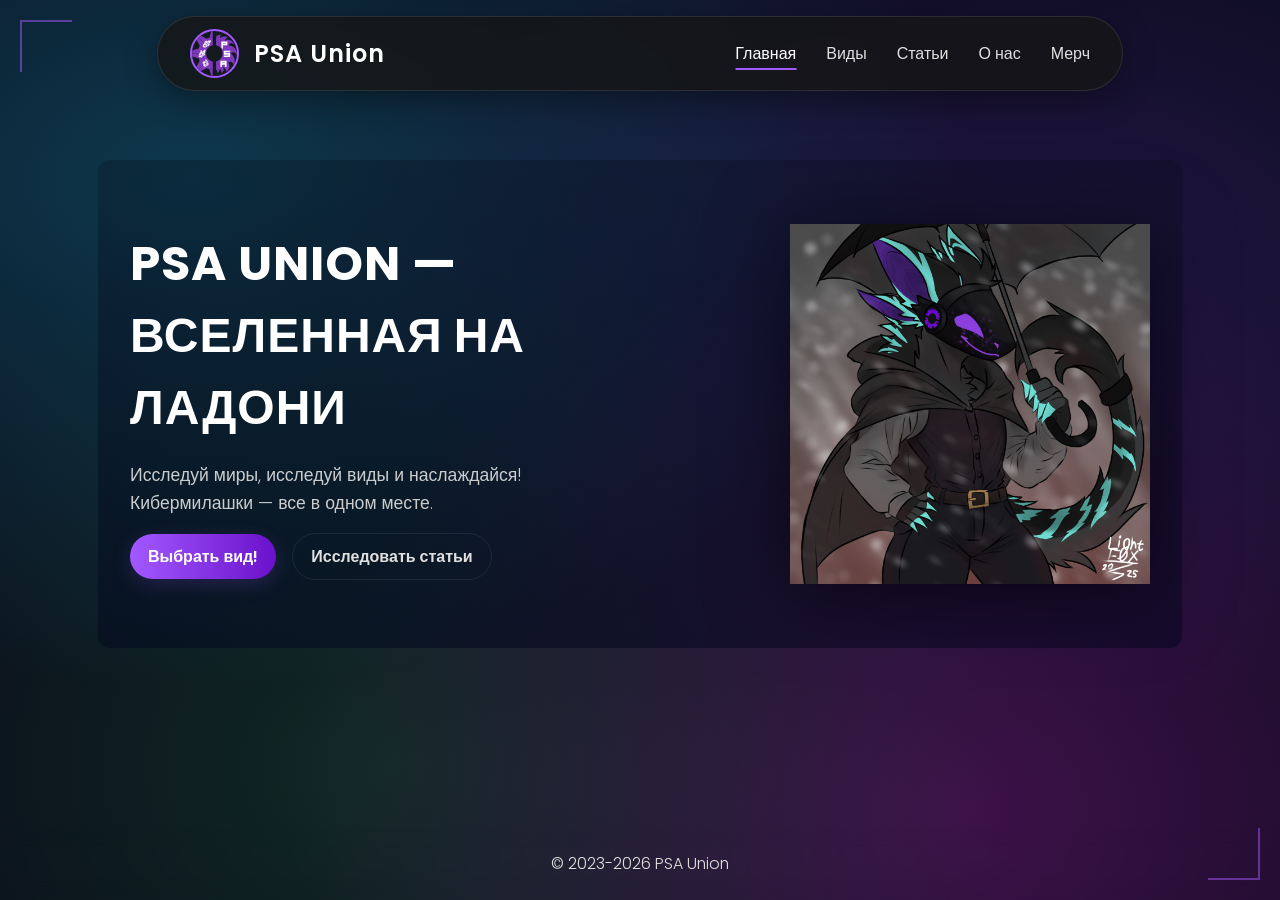
<file: index.html>
<!DOCTYPE html>
<html lang="ru">
<head>
    <meta charset="UTF-8">
    <meta name="viewport" content="width=device-width, initial-scale=1.0">
    <title>PSA Union — Главная</title>
    <link rel="preconnect" href="https://fonts.googleapis.com">
    <link rel="preconnect" href="https://fonts.gstatic.com" crossorigin>
    <link href="https://fonts.googleapis.com/css2?family=Poppins:wght@300;400;600;700&display=swap" rel="stylesheet">
    <link rel="stylesheet" href="style.css">
</head>
<body>
    <header id="header-container"></header>

    <main>
        <section id="home" class="active">
            <div class="hero">
                <div class="hero-inner container">
                    <div class="hero-content">
                        <h1>PSA Union — Вселенная на ладони</h1>
                        <p class="lead">Исследуй миры, исследуй виды и наслаждайся!<br>Кибермилашки — все в одном месте.</p>
                        <div class="hero-ctas">
                            <a class="btn primary" href="types.html">Выбрать вид!</a>
                            <a class="btn ghost" href="articles.html">Исследовать статьи</a>
                        </div>
                    </div>
                    <div class="hero-visual">
                        <div class="hero-caption" aria-hidden="true">
                            <div class="caption-title">PSA Union</div>
                        </div>
                        <img src="images/home/nio.jpg" alt="Космический визуал" />
                        <div class="hero-caption" aria-hidden="true">
                            <div class="caption-sub">Вселенная на ладони</div>
                        </div>
                    </div>
                </div>
            </div>
        </section>
    </main>

    <footer id="footer-container"></footer>

    <script src="scripts/burger.js"></script>
    <script src="scripts/componentLoader.js"></script>
</body>
</html>
</file>
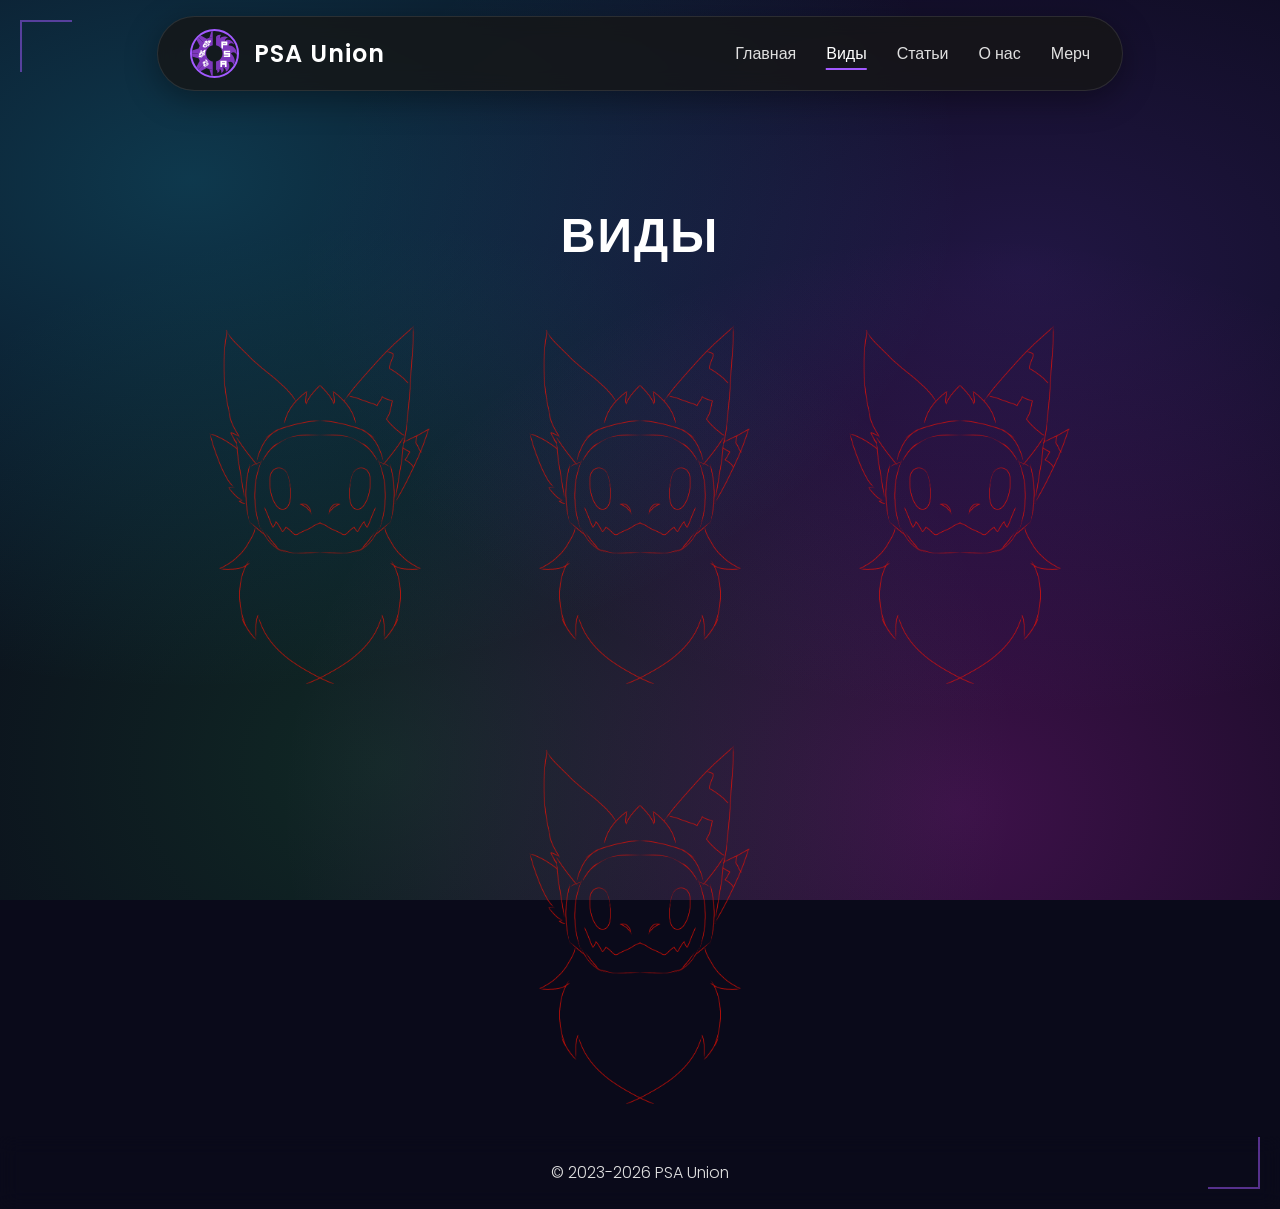
<file: types.html>
<!DOCTYPE html>
<html lang="ru">
<head>
    <meta charset="UTF-8">
    <meta name="viewport" content="width=device-width, initial-scale=1.0">
    <title>PSA Union — Виды</title>
    <link rel="preconnect" href="https://fonts.googleapis.com">
    <link rel="preconnect" href="https://fonts.gstatic.com" crossorigin>
    <link href="https://fonts.googleapis.com/css2?family=Poppins:wght@300;400;600;700&display=swap" rel="stylesheet">
    <link rel="stylesheet" href="style.css">
</head>
<body>
    <header id="header-container"></header>

    <main>
        <section id="types" class="active">
            <div class="container">
                <h2>Виды</h2>
                <div class="species">
                    <div class="species-card">
                        <div class="triangle-selector"></div>
                        <a href="species-1.html"><img src="images/types/2.png" alt="Персонаж 2"></a>
                        <div class="triangle-selector triangle-bottom"></div>
                    </div>
                    <div class="species-card">
                        <div class="triangle-selector"></div>
                        <a href="species-2.html"><img src="images/types/2.png" alt="Персонаж 2"></a>
                        <div class="triangle-selector triangle-bottom"></div>
                    </div>
                    <div class="species-card">
                        <div class="triangle-selector"></div>
                        <a href="species-3.html"><img src="images/types/2.png" alt="Персонаж 2"></a>
                        <div class="triangle-selector triangle-bottom"></div>
                    </div>
                    <div class="species-card">
                        <div class="triangle-selector"></div>
                        <a href="species-4.html"><img src="images/types/2.png" alt="Персонаж 2"></a>
                        <div class="triangle-selector triangle-bottom"></div>
                    </div>
                </div>
                <!-- Здесь можно добавить подробности о каждом виде, если это отдельные страницы -->
                <div id="species-1" class="species-detail" style="display:none;">
                    <h3>Детали вида 1</h3>
                    <p>Подробное описание вида 1...</p>
                    <a href="types.html" class="back-link">← Назад к видам</a>
                </div>
            </div>
        </section>
    </main>

    <footer id="footer-container"></footer>

    <script src="scripts/burger.js"></script>
    <script src="scripts/componentLoader.js"></script>
</body>
</html>
</file>
<file: style.css>
:root {
    --primary-color: #a259ff;
    --secondary-color: #6a11cb;
    --dark-bg: #121212;
    --light-text: #e0e0e0;
    --header-bg: rgba(22, 22, 22, 0.8);
    --card-bg: rgba(30, 30, 30, 0.9);
    --font-family: 'Poppins', sans-serif;
}

html {
    scroll-behavior: smooth;
}

body {
    font-family: var(--font-family);
    margin: 0;
    padding: 0;
    background-color: #0a0a1a; 
    background-image:
        radial-gradient(at 15% 20%, hsla(190, 80%, 50%, 0.25) 0px, transparent 50%),
        radial-gradient(at 80% 30%, hsla(260, 80%, 60%, 0.2) 0px, transparent 50%),
        radial-gradient(at 30% 85%, hsla(140, 60%, 40%, 0.2) 0px, transparent 50%),
        radial-gradient(at 75% 90%, hsla(300, 70%, 50%, 0.25) 0px, transparent 50%);
    background-attachment: fixed;
    color: var(--light-text);
    overflow-y: auto;
    display: flex;
    flex-direction: column;
    min-height: 100vh;
}

body::before {
    content: '';
    position: absolute;
    width: 50px;
    height: 50px;
    border-color: rgba(162, 89, 255, 0.5);
    border-style: solid;
    pointer-events: none;
    z-index: 1001;
    transition: all 0.3s ease-in-out;
    top: 20px;
    left: 20px;
    border-width: 2px 0 0 2px;
}

header {
    background-color: var(--header-bg);
    backdrop-filter: blur(10px);
    color: white;
    padding: 0.75rem 2rem;
    position: fixed;
    width: 95%;
    max-width: 900px;
    top: 1rem;
    left: 50%;
    transform: translateX(-50%);
    z-index: 1000;
    display: flex;
    justify-content: space-between;
    align-items: center;
    border: 1px solid rgba(255, 255, 255, 0.1);
    border-radius: 50px;
    box-shadow: 0 8px 32px 0 rgba(0, 0, 0, 0.37);
}

.logo {
    display: flex;
    align-items: center;
}

.logo img {
    height: 45px;
    margin-right: 15px;
    border-radius: 50%;
    padding: 0;
    border: 2px solid var(--primary-color);
}

.logo-name {
    font-size: 1.5em;
    font-weight: 600;
    letter-spacing: 1px;
}

/* Mobile nav toggle (hidden on wider screens) */
.nav-toggle {
    display: none;
    background: transparent;
    border: none;
    color: var(--light-text);
    font-size: 1.6em;
    padding: 6px 10px;
    cursor: pointer;
}

nav ul {
    list-style: none;
    margin: 0;
    padding: 0;
    display: flex;
}

nav ul li {
    margin-left: 30px;
}

nav ul li a {
    color: var(--light-text);
    text-decoration: none;
    font-size: 1em;
    font-weight: 400;
    padding-bottom: 5px;
    position: relative;
    transition: color 0.3s;
}

nav ul li a::after {
    content: '';
    position: absolute;
    width: 0;
    height: 2px;
    bottom: 0;
    left: 50%;
    transform: translateX(-50%);
    background-color: var(--primary-color);
    transition: width 0.3s ease-in-out;
}

nav ul li a:hover,
nav ul li a.active {
    color: white;
}

nav ul li a:hover::after,
nav ul li a.active::after {
    width: 100%;
}

main {
    flex-grow: 1;
}

section {
    padding: 2rem 4rem;
    padding-top: 10rem;
    display: flex; /* Секции будут всегда отображаться */
    justify-content: center;
    align-items: center;
    text-align: center;
    flex-direction: column;
    box-sizing: border-box;
}

/* Hero banner */
.hero {
    border-radius: 12px;
    padding: 4rem 2rem 4rem;
    background: linear-gradient(180deg, rgba(5,8,20,0.25) 0%, rgba(2,6,30,0.5) 100%);
}
.hero-inner {
    display: flex;
    gap: 40px;
    align-items: center;
    justify-content: space-between;
}
.hero-content {
    max-width: 620px;
    text-align: left;
}
.hero h1 {
    font-size: 3em;
    margin: 0 0 0.5rem 0;
    letter-spacing: 1px;
}
.lead {
    color: rgba(224,224,224,0.9);
    font-weight: 300;
    margin-bottom: 1rem;
}
.hero-visual img {
    width: 360px;
    max-width: 40vw;
    display: block;
    filter: drop-shadow(0 10px 40px rgba(0,0,0,0.6));
}

/* Caption used on small screens: hidden by default */
.hero-caption {
    display: none;
}
.hero-caption .caption-title {
    font-size: 10rem;
    font-weight: 700;
    color: white;
}
.hero-caption .caption-sub {
    font-size: 3rem;
    color: rgba(224,224,224,0.9);
}

/* Buttons */
.btn {
    display: inline-block;
    padding: 10px 18px;
    border-radius: 999px;
    text-decoration: none;
    font-weight: 600;
    margin-right: 12px;
    transition: transform 0.15s ease, box-shadow 0.15s ease;
}
.btn.primary {
    background: linear-gradient(90deg, var(--primary-color), var(--secondary-color));
    color: white;
    box-shadow: 0 6px 20px rgba(162,89,255,0.18);
}
.btn.ghost {
    background: transparent;
    color: var(--light-text);
    border: 1px solid rgba(255,255,255,0.08);
}
.btn:active { transform: translateY(1px); }

/* Back link button for subpages */
.back-link {
    display: inline-flex;
    align-items: center;
    gap: 8px;
    padding: 10px 18px;
    border-radius: 999px;
    text-decoration: none;
    font-weight: 600;
    background: linear-gradient(135deg, rgba(162,89,255,0.2), rgba(107,17,203,0.15));
    color: var(--primary-color);
    border: 1px solid rgba(162,89,255,0.4);
    transition: all 0.25s ease;
    box-shadow: 0 4px 15px rgba(162,89,255,0.1);
}

.back-link:hover {
    background: linear-gradient(135deg, rgba(162,89,255,0.35), rgba(107,17,203,0.25));
    border-color: rgba(162,89,255,0.7);
    transform: translateY(-2px);
    box-shadow: 0 8px 25px rgba(162,89,255,0.25);
    color: white;
}

.back-link:active {
    transform: translateY(0px);
}

/* Page header for subpages */
.page-header {
    display: flex;
    flex-direction: column;
    align-items: flex-start;
    gap: 12px;
    margin-bottom: 2rem;
}

.page-header h1 {
    margin: 0;
    font-size: 2.8em;
}

.page-content {
    margin-top: 1.5rem;
}

.articles-header {
    display: flex;
    align-items: baseline;
    justify-content: space-between;
    gap: 20px;
    margin-bottom: 18px;
}
.articles-header h2 { margin: 0; }
.articles-lead { margin: 0; color: rgba(224,224,224,0.8); font-weight: 300; }
.articles-grid {
    display: grid;
    grid-template-columns: repeat(3, 1fr);
    gap: 16px;
}
.article-card {
    position: relative;
    display: block;
    border-radius: 12px;
    overflow: hidden;
    min-height: 160px;
    background: linear-gradient(180deg, rgba(255,255,255,0.02), rgba(0,0,0,0.12));
    transition: transform 0.18s ease, box-shadow 0.18s ease;
    text-decoration: none;
    color: inherit;
}
.article-card img { width: 100%; height: 100%; object-fit: cover; position: absolute; inset: 0; opacity: 0.16; }
.article-meta {
    position: relative;
    z-index: 2;
    padding: 14px;
}
.article-meta .tag {
    display: inline-block;
    background: rgba(0,0,0,0.35);
    color: rgba(255,255,255,0.9);
    padding: 4px 8px;
    border-radius: 999px;
    font-size: 0.75em;
    margin-bottom: 8px;
}
.article-meta h3 { margin: 6px 0 0 0; font-size: 1.02em; color: white; }
.article-card:hover { transform: translateY(-6px); box-shadow: 0 12px 30px rgba(0,0,0,0.5); }

/* External link indicator */
.article-meta .external {
    position: absolute;
    right: 12px;
    top: 12px;
    font-size: 0.98em;
    opacity: 0.9;
}

@media (max-width: 900px) {
    .articles-grid { grid-template-columns: 1fr 1fr; }
}
@media (max-width: 600px) {
    .articles-grid { grid-template-columns: 1fr; }
    .article-meta { padding: 12px; }
}

@media (max-width: 900px) {
    .hero-inner { flex-direction: column-reverse; text-align: center; }
    .hero-visual img { max-width: 60vw; }
    .hero-content { max-width: 100%; }
}

h1, h2 {
    color: white;
    font-weight: 700;
    text-transform: uppercase;
    letter-spacing: 2px;
}

h1 {
    font-size: 3.5em;
    margin-bottom: 1rem;
}

h2 {
    font-size: 3em;
    margin-bottom: 2rem;
}

p {
    font-weight: 300;
    font-size: 1.1em;
    line-height: 1.6;
}

.container {
    max-width: 1100px;
    margin: 0 auto;
}



.species {
    display: flex;
    flex-wrap: wrap;
    gap: 40px;
    justify-content: center;
    align-items: center;
}

.species-card {
    position: relative;
    width: 280px;
    height: 380px;
    cursor: pointer;
    transition: transform 0.3s ease;
}

.species-card:hover {
    transform: scale(1.05);
}

.triangle-selector {
    position: absolute;
    left: 50%;
    width: 0;
    height: 0;
    border-left: 20px solid transparent;
    border-right: 20px solid transparent;
    opacity: 0;
    transition: opacity 0.3s ease;
    z-index: 10;
    filter: drop-shadow(0 0 10px rgba(162, 89, 255, 0.6));
}

.triangle-selector:not(.triangle-bottom) {
    top: -25px;
    transform: translateX(-50%) rotate(180deg);
    border-bottom: 30px solid var(--primary-color);
}

.triangle-selector.triangle-bottom {
    bottom: -25px;
    transform: translateX(-50%);
    border-bottom: 30px solid var(--primary-color);
}

.species-card:hover .triangle-selector {
    opacity: 1;
}

.species-card img {
    width: 100%;
    height: 100%;
    object-fit: cover;
    border-radius: 10px;
    opacity: 0.7;
    transition: opacity 0.3s ease;
    display: block;
}

.species-card:hover img {
    opacity: 1;
}

@media (hover: none), (pointer: coarse) {
    .triangle-selector {
        display: none !important;
    }
}

/* Merch Styles */
.merch-content {
    padding: 2rem 0;
}

.merch-content h2 {
    text-align: center;
    font-size: 2.5rem;
    margin-bottom: 1rem;
    background: linear-gradient(135deg, var(--primary-color), var(--secondary-color));
    -webkit-background-clip: text;
    -webkit-text-fill-color: transparent;
    background-clip: text;
}

.merch-intro {
    text-align: center;
    max-width: 600px;
    margin: 0 auto 3rem;
    font-size: 1.1rem;
    opacity: 0.9;
}

.merch-grid {
    display: flex;
    flex-wrap: wrap;
    gap: 40px;
    justify-content: center;
    align-items: flex-start;
    margin-bottom: 3rem;
}

.merch-card {
    position: relative;
    width: 280px;
    cursor: pointer;
    transition: transform 0.3s ease;
}

.merch-card:hover {
    transform: scale(1.05);
}

.merch-image {
    display: block;
    position: relative;
    width: 100%;
    height: 320px;
    cursor: pointer;
    text-decoration: none;
}

.merch-card img {
    width: 100%;
    height: 100%;
    object-fit: cover;
    border-radius: 10px;
    opacity: 0.7;
    transition: opacity 0.3s ease;
    display: block;
}

.merch-card:hover img {
    opacity: 1;
}

.merch-card .triangle-selector {
    position: absolute;
    left: 50%;
    width: 0;
    height: 0;
    border-left: 20px solid transparent;
    border-right: 20px solid transparent;
    opacity: 0;
    transition: opacity 0.3s ease;
    z-index: 10;
    filter: drop-shadow(0 0 10px rgba(162, 89, 255, 0.6));
}

.merch-card .triangle-selector:not(.triangle-bottom) {
    top: -25px;
    transform: translateX(-50%) rotate(180deg);
    border-bottom: 30px solid var(--primary-color);
}

.merch-card .triangle-selector.triangle-bottom {
    bottom: -25px;
    transform: translateX(-50%);
    border-bottom: 30px solid var(--primary-color);
}

.merch-card:hover .triangle-selector {
    opacity: 1;
}

.merch-info {
    padding: 1.5rem 1rem;
    text-align: center;
}

.merch-info h3 {
    font-size: 1.3rem;
    margin: 0 0 0.5rem 0;
    color: var(--light-text);
}

.merch-description {
    font-size: 0.9rem;
    opacity: 0.8;
    margin: 0 0 1rem 0;
    line-height: 1.5;
}

.merch-price {
    font-size: 1.2rem;
    color: var(--primary-color);
    font-weight: 600;
    margin: 0;
}

.merch-cta {
    background-color: var(--card-bg);
    border-radius: 10px;
    padding: 2rem;
    text-align: center;
    margin-top: 2rem;
}

.merch-cta h3 {
    font-size: 1.5rem;
    margin-bottom: 1rem;
    color: var(--light-text);
}

.merch-cta p {
    opacity: 0.9;
    margin-bottom: 1.5rem;
}

.merch-cta .btn {
    margin: 0.5rem;
}

/* Modal Styles */
.modal {
    display: none;
    position: fixed;
    z-index: 1000;
    left: 0;
    top: 0;
    width: 100%;
    height: 100%;
    background-color: rgba(0, 0, 0, 0.7);
    backdrop-filter: blur(3px);
}

.modal-content {
    background-color: var(--card-bg);
    margin: 5% auto;
    padding: 2rem;
    max-width: 600px;
    border-radius: 15px;
    border: 1px solid rgba(162, 89, 255, 0.3);
    max-height: 80vh;
    overflow-y: auto;
}

.modal-content h2 {
    color: var(--primary-color);
    margin-top: 0;
}

.modal-content h3 {
    color: var(--light-text);
    margin-top: 1.5rem;
}

.modal-close {
    position: absolute;
    right: 20px;
    top: 10px;
    font-size: 2rem;
    font-weight: bold;
    cursor: pointer;
    color: var(--light-text);
    transition: color 0.3s ease;
}

.modal-close:hover {
    color: var(--primary-color);
}

.delivery-list,
.price-factors,
.contact-methods {
    list-style: none;
    padding: 0;
}

.delivery-list li,
.price-factors li,
.contact-methods li {
    margin: 1.5rem 0;
    padding: 1rem;
    background-color: rgba(162, 89, 255, 0.1);
    border-radius: 8px;
    border-left: 3px solid var(--primary-color);
    text-align: left;
}

.delivery-list strong {
    color: var(--primary-color);
}

.contact-methods a {
    color: var(--primary-color);
    text-decoration: none;
    transition: color 0.3s ease;
}

.contact-methods a:hover {
    text-decoration: underline;
}

.delivery-note {
    font-style: italic;
    opacity: 0.8;
    margin-top: 1.5rem;
    padding-top: 1rem;
    border-top: 1px solid rgba(162, 89, 255, 0.2);
}

footer {
    position: relative;
    display: flex;
    justify-content: center;
    align-items: center;
    text-align: center;
    padding: 1.5rem 1rem;
    background-color: transparent;
    color: var(--light-text);
    font-size: 0.9em;
    backdrop-filter: blur(10px);
}

footer .container {
    width: 100%;
    text-align: center;
}

footer p {
    margin: 0;
}

footer::after {
    content: '';
    position: absolute;
    width: 50px;
    height: 50px;
    border-color: rgba(162, 89, 255, 0.5);
    border-style: solid;
    pointer-events: none;
    z-index: 1001;
    transition: all 0.3s ease-in-out;
    bottom: 20px;
    right: 20px;
    border-width: 0 2px 2px 0;
}

@media (max-width: 1100px) {
    body::before,
    body::after {
        display: none;
    }
    footer::before,
    footer::after {
        display: none;
    }
    h1 {
        font-size: 3em;
    }
    h2 {
        font-size: 2.5em;
    }
    header {
        padding: 0.6rem 1.5rem;
        max-width: 800px;
    }
    nav ul li {
        margin-left: 20px;
    }
    
    .species-card {
        
        background: linear-gradient(135deg,
            rgba(10, 10, 30, 0.8) 0%,
            rgba(40, 10, 80, 0.8) 100%);
        background-color: rgba(10, 10, 30, 0.8);
    }

    .species-card img {
        border: 3px solid var(--primary-color);
        opacity: 1;
    }
}


@media (max-width: 900px) {
    header {
        flex-direction: row;
        width: 90%;
        border-radius: 25px;
        padding: 1rem;
        gap: 8px;
    }

    .nav-toggle {
        display: none;
    }

    .logo {
        margin-bottom: 0;
    }

    .logo-name {
        font-size: 1.2em;
    }

    nav ul {
        padding-top: 0.5rem;
        border-top: 1px solid rgba(255, 255, 255, 0.1);
        width: 100%;
        justify-content: center;
    }

    nav ul li {
        margin: 0 10px;
    }

    nav ul li a {
        font-size: 0.9em;
    }

    section {
        padding: 150px 1.5rem 2rem;
    }

    h1 {
        font-size: 2.2em;
    }

    h2 {
        font-size: 2em;
    }

    p {
        font-size: 1em;
    }

    /* Merch Tablet Styles */
    .merch-grid {
        gap: 30px;
    }

    .merch-card {
        width: calc(50% - 15px);
        max-width: 300px;
    }

    .merch-image {
        height: 280px;
    }

    .merch-cta {
        padding: 1.8rem;
    }

    /* Modal Tablet Styles */
    .modal-content {
        margin: 10% auto;
        max-width: 500px;
    }

}


.about-content {
    max-width: 900px;
    text-align: left;
}

.about-intro {
    margin: 1.5rem 0 3rem;
    line-height: 1.8;
}

.about-intro p {
    margin-bottom: 1rem;
    font-size: 1em;
    max-width: 100%;
}

.about-cards {
    display: grid;
    grid-template-columns: 1fr 1fr;
    gap: 20px;
    margin-bottom: 3rem;
}

.about-card {
    background: linear-gradient(135deg, rgba(30,10,60,0.4), rgba(10,10,30,0.3));
    border: 1px solid rgba(162,89,255,0.2);
    padding: 20px;
    border-radius: 12px;
    cursor: pointer;
    transition: all 0.25s ease;
    position: relative;
    text-decoration: none;
}

.about-card.clickable:hover {
    background: linear-gradient(135deg, rgba(40,15,80,0.6), rgba(15,15,40,0.5));
    border-color: rgba(162,89,255,0.5);
    transform: translateY(-4px);
    box-shadow: 0 8px 24px rgba(162,89,255,0.15);
}

.card-icon {
    font-size: 2.4em;
    margin-bottom: 8px;
}

.about-card h3 {
    margin: 0 0 6px 0;
    color: white;
    font-size: 1.3em;
}

.about-card p {
    margin: 0;
    color: rgba(224,224,224,0.8);
    font-size: 0.95em;
}

.card-arrow {
    position: absolute;
    right: 16px;
    top: 50%;
    transform: translateY(-50%);
    color: var(--primary-color);
    font-weight: 700;
    opacity: 0;
    transition: opacity 0.2s ease;
}

.about-card:hover .card-arrow {
    opacity: 1;
}


.admin-grid {
    display: grid;
    grid-template-columns: repeat(2, 1fr);
    gap: 16px;
    margin-top: 16px;
}

.admin-card {
    background: rgba(0,0,0,0.25);
    padding: 16px;
    border-radius: 10px;
    border: 1px solid rgba(162,89,255,0.1);
}

.admin-avatar {
    width: 56px;
    height: 56px;
    border-radius: 50%;
    background: linear-gradient(135deg, var(--primary-color), var(--secondary-color));
    display: flex;
    align-items: center;
    justify-content: center;
    color: white;
    font-size: 1.8em;
    font-weight: 700;
    margin-bottom: 10px;
}

.admin-card h4 {
    margin: 0 0 6px 0;
    color: white;
    font-size: 1.05em;
}

.admin-card p {
    margin: 0;
    color: rgba(224,224,224,0.75);
    font-size: 0.9em;
}

@media (max-width: 900px) {
    .about-cards {
        grid-template-columns: 1fr;
    }
    .admin-grid {
        grid-template-columns: 1fr;
    }
}

/* About contacts */
.about-contacts {
    margin-top: 3rem;
    padding-top: 2rem;
    border-top: 1px solid rgba(162,89,255,0.15);
    text-align: center;
    text-decoration: none;
}

.about-contacts h3 {
    margin: 0 0 1.5rem 0;
    color: white;
    font-size: 1.3em;
}

.contacts-links {
    display: flex;
    gap: 16px;
    flex-wrap: wrap;
    justify-content: center;
    align-items: center;
    text-decoration: none;
}

.contact-link {
    display: flex;
    align-items: center;
    gap: 10px;
    background: linear-gradient(135deg, rgba(40,15,80,0.3), rgba(15,15,40,0.2));
    border: 1px solid rgba(162,89,255,0.25);
    padding: 12px 16px;
    border-radius: 10px;
    text-decoration: none;
    transition: all 0.25s ease;
    color: inherit;
}

.contact-link:hover {
    background: linear-gradient(135deg, rgba(50,20,100,0.5), rgba(20,20,50,0.3));
    border-color: rgba(162,89,255,0.6);
    transform: translateY(-2px);
    box-shadow: 0 6px 16px rgba(162,89,255,0.12);
}

.contact-icon {
    display: inline-flex;
    align-items: center;
    justify-content: center;
    width: 36px;
    height: 36px;
    background: linear-gradient(135deg, var(--primary-color), var(--secondary-color));
    border-radius: 50%;
    color: white;
    font-weight: 700;
    font-size: 0.9em;
}

.contact-text {
    color: rgba(224,224,224,0.9);
    font-weight: 500;
}

@media (max-width: 900px) {
    .about-contacts {
        margin-top: 2.5rem;
        padding-top: 1.5rem;
    }

    .about-contacts h3 {
        font-size: 1.1em;
        margin-bottom: 1rem;
    }

    .contact-link {
        padding: 10px 14px;
        font-size: 0.95em;
    }

    .contact-icon {
        width: 32px;
        height: 32px;
        font-size: 0.85em;
    }

    .contact-text {
        font-size: 0.9em;
    }
}

@media (max-width: 480px) {
    .container {
    max-width: 100%;
    margin: 0 auto;

    h1 {
        font-size: 1.5em;
    }
}
    /* Contacts */
    .contacts-links{
        gap:12px;
        flex-direction:column;
        width:100%;
    }
    .contact-link{
        width:75%;
        justify-content:center;
        padding:12px 14px;
    }
    .about-contacts h3{font-size:1em}
    .contact-icon{width:32px;height:32px}
    .hero-ctas .btn{margin:10px}


    .nav-toggle{display:inline-block;order:0;margin-right:8px;margin-left:0}
    header{display:flex;flex-direction:row-reverse;gap:20px;padding:0.5rem 0.8rem;left:50%;transform:translateX(-50%);width:80%;max-width:none}
    .logo{display:flex;align-items:center;gap:6px;order:1;flex:0 0 auto;margin-bottom:0}
    .logo img{height:34px;width:34px;margin-right:0}
    .logo-name{font-size:1.05em;display:inline}
    nav{display:none}
    nav.open{display:block;position:fixed;left:8px;right:8px;top:calc(1rem + 56px);background:linear-gradient(180deg, rgba(8,8,18,0.98), rgba(6,6,12,0.98));border-radius:12px;padding:10px;z-index:1600;box-shadow:0 10px 30px rgba(0,0,0,0.6)}
    nav.open ul{display:flex;flex-direction:column;gap:6px;margin:0}
    nav.open ul li{margin-left:0}
    nav.open ul li a{display:block;padding:10px 12px;border-radius:8px;color:var(--light-text)}
    nav.open ul li a:hover{background:rgba(162,89,255,0.06)}

    .hero h1{display:none}
    .hero-caption{display:block;text-align:center;margin-bottom:8px}
    .hero-caption .caption-title{font-size:1.15em;letter-spacing:0.5px}
    .hero-caption .caption-sub{font-size:0.9em;opacity:0.95}
}

/* Article Page Styles */
.article-page {
    display: flex;
    flex-direction: column;
    gap: 2rem;
}

.article-header {
    display: flex;
    flex-direction: column;
    gap: 1rem;
    padding: 2rem 0;
    border-bottom: 1px solid rgba(162, 89, 255, 0.2);
}

.article-header h1 {
    font-size: 2.5rem;
    font-weight: 700;
    margin: 0;
    background: linear-gradient(135deg, #a259ff 0%, #6a11cb 100%);
    -webkit-background-clip: text;
    -webkit-text-fill-color: transparent;
    background-clip: text;
}

.article-category {
    display: inline-block;
    width: fit-content;
    padding: 0.5rem 1rem;
    background: rgba(162, 89, 255, 0.15);
    border: 1px solid rgba(162, 89, 255, 0.3);
    border-radius: 20px;
    font-size: 0.875rem;
    font-weight: 600;
    color: #a259ff;
}

.article-body {
    line-height: 1.8;
    font-size: 1.05rem;
}

.article-body h2 {
    font-size: 2rem;
    font-weight: 700;
    margin: 2rem 0 1rem 0;
    color: #a259ff;
}

.article-body h3 {
    font-size: 1.5rem;
    font-weight: 600;
    margin: 1.5rem 0 0.75rem 0;
    color: #a259ff;
}

.article-body p {
    margin: 1rem 0;
    color: var(--light-text);
}

.article-body strong {
    font-weight: 600;
    color: #a259ff;
}

.article-body em {
    font-style: italic;
    color: rgba(162, 89, 255, 0.8);
}

.article-body a {
    color: #a259ff;
    text-decoration: none;
    border-bottom: 1px solid rgba(162, 89, 255, 0.5);
    transition: all 0.3s ease;
}

.article-body a:hover {
    color: #b47fff;
    border-bottom-color: #b47fff;
}

.article-body ul, 
.article-body ol {
    margin: 1.5rem 0;
    padding-left: 2rem;
}

.article-body li {
    margin: 0.5rem 0;
    color: var(--light-text);
}

.article-body ul li::marker {
    color: #a259ff;
}

.article-body ol li::marker {
    color: #a259ff;
}

.back-link {
    display: inline-flex;
    align-items: center;
    gap: 0.5rem;
    padding: 0.75rem 1.5rem;
    background: linear-gradient(135deg, rgba(162, 89, 255, 0.1), rgba(106, 17, 203, 0.08));
    border: 1px solid rgba(162, 89, 255, 0.3);
    border-radius: 8px;
    color: #a259ff;
    text-decoration: none;
    font-weight: 500;
    transition: all 0.3s ease;
    cursor: pointer;
    margin: 1rem 0;
}

.back-link:hover {
    background: linear-gradient(135deg, rgba(162, 89, 255, 0.2), rgba(106, 17, 203, 0.15));
    border-color: rgba(162, 89, 255, 0.5);
    transform: translateX(-4px);
    box-shadow: 0 8px 24px rgba(162, 89, 255, 0.15);
}

.back-link:active {
    transform: translateX(-2px);
}

@media (max-width: 600px) {
    .article-header h1 {
        font-size: 1.75rem;
    }

    .article-body h2 {
        font-size: 1.5rem;
    }

    .article-body h3 {
        font-size: 1.25rem;
    }

    .article-body {
        font-size: 1rem;
    }
}

@media (max-width: 480px) {
    .article-header h1 {
        font-size: 1.5rem;
    }

    .article-body h2 {
        font-size: 1.25rem;
    }

    .article-body h3 {
        font-size: 1.1rem;
    }

    .article-body {
        font-size: 0.95rem;
        line-height: 1.7;
    }

    .back-link {
        padding: 0.6rem 1rem;
        font-size: 0.95rem;
    }

    /* Merch Mobile Styles */
    .merch-content h2 {
        font-size: 1.8rem;
    }

    .merch-intro {
        font-size: 1rem;
        margin-bottom: 2rem;
    }

    .merch-grid {
        gap: 25px;
    }

    .merch-card {
        width: 100%;
        max-width: 280px;
    }

    .merch-image {
        height: 250px;
    }

    .merch-info h3 {
        font-size: 1.1rem;
    }

    .merch-cta {
        padding: 1.5rem;
    }

    .merch-cta h3 {
        font-size: 1.3rem;
    }

    /* Modal Mobile Styles */
    .modal-content {
        margin: 20% auto;
        max-width: 90%;
        padding: 1.5rem;
    }

    .modal-close {
        right: 15px;
        top: 5px;
        font-size: 1.5rem;
    }

    .delivery-list li,
    .price-factors li,
    .contact-methods li {
        padding: 0.8rem;
        margin: 1rem 0;
    }

    footer {
        padding: 1rem;
        font-size: 0.85em;
    }

    footer::after {
        width: 40px;
        height: 40px;
        bottom: 15px;
        right: 15px;
    }
}

@media (max-width: 600px) {
    .merch-content h2 {
        font-size: 1.5rem;
        margin-bottom: 1rem;
    }

    .merch-intro {
        font-size: 0.95rem;
        margin-bottom: 1.5rem;
    }

    .merch-grid {
        gap: 20px;
        padding: 0 1rem;
    }

    .merch-card {
        width: 100%;
        max-width: 100%;
    }

    .merch-image {
        height: 200px;
    }

    .merch-card img {
        border-radius: 8px;
    }

    .merch-info {
        padding: 1rem 0.8rem;
    }

    .merch-info h3 {
        font-size: 1rem;
        margin-bottom: 0.3rem;
    }

    .merch-description {
        font-size: 0.85rem;
        margin-bottom: 0.8rem;
    }

    .merch-price {
        font-size: 1rem;
    }

    .merch-cta {
        padding: 1.2rem;
        margin: 1.5rem 1rem;
    }

    .merch-cta h3 {
        font-size: 1.1rem;
        margin-bottom: 0.8rem;
    }

    .merch-cta p {
        font-size: 0.9rem;
    }

    .merch-cta .btn {
        display: block;
        width: 100%;
        margin: 0.5rem 0;
    }

    /* Modal Mobile Styles */
    .modal-content {
        margin: 30% auto;
        max-width: 95%;
        padding: 1.2rem;
        border-radius: 12px;
    }

    .modal-content h2 {
        font-size: 1.3rem;
        margin-top: 0.5rem;
    }

    .modal-content h3 {
        font-size: 1.1rem;
        margin: 1.2rem 0 0.8rem 0;
    }

    .modal-close {
        right: 12px;
        top: 2px;
        font-size: 1.8rem;
    }

    .delivery-list,
    .price-factors,
    .contact-methods {
        padding-left: 0;
    }

    .delivery-list li,
    .price-factors li,
    .contact-methods li {
        padding: 0.8rem;
        margin: 0.8rem 0;
        font-size: 0.9rem;
    }

    .delivery-list strong {
        display: block;
        margin-bottom: 0.3rem;
    }

    .delivery-note {
        font-size: 0.9rem;
        margin-top: 1rem;
    }

    footer {
        padding: 1rem 0.5rem;
        font-size: 0.8em;
    }

    footer::after {
        width: 35px;
        height: 35px;
        bottom: 10px;
        right: 10px;
        border-width: 0 1.5px 1.5px 0;
    }
}

@media (max-width: 480px) {
    .merch-content h2 {
        font-size: 1.3rem;
        margin-bottom: 0.8rem;
    }

    .merch-intro {
        font-size: 0.9rem;
        margin-bottom: 1.2rem;
    }

    .merch-grid {
        gap: 15px;
        padding: 0 0.5rem;
    }

    .merch-image {
        height: 180px;
    }

    .merch-info {
        padding: 0.8rem 0.6rem;
    }

    .merch-info h3 {
        font-size: 0.95rem;
        margin-bottom: 0.2rem;
    }

    .merch-description {
        font-size: 0.8rem;
        margin-bottom: 0.6rem;
    }

    .merch-price {
        font-size: 0.95rem;
    }

    .merch-cta {
        padding: 1rem;
        margin: 1.2rem 0.5rem;
        border-radius: 8px;
    }

    .merch-cta h3 {
        font-size: 1rem;
        margin-bottom: 0.6rem;
    }

    .merch-cta p {
        font-size: 0.85rem;
        margin-bottom: 1rem;
    }

    /* Modal Extra Small Screens */
    .modal-content {
        margin: 40% auto;
        max-width: 100%;
        left: 5px;
        right: 5px;
        padding: 1rem;
    }

    .modal-content h2 {
        font-size: 1.2rem;
    }

    .modal-content h3 {
        font-size: 1rem;
        margin: 1rem 0 0.6rem 0;
    }

    .modal-close {
        right: 10px;
        top: 0;
        font-size: 1.5rem;
    }

    .delivery-list li,
    .price-factors li,
    .contact-methods li {
        padding: 0.6rem;
        margin: 0.6rem 0;
        font-size: 0.85rem;
        border-radius: 4px;
    }

    .delivery-note {
        font-size: 0.85rem;
        margin-top: 0.8rem;
        padding-top: 0.8rem;
    }

    header .nav-toggle {
        display: block;
    }

    footer p {
        font-size: 0.75rem;
    }
}
</file>
